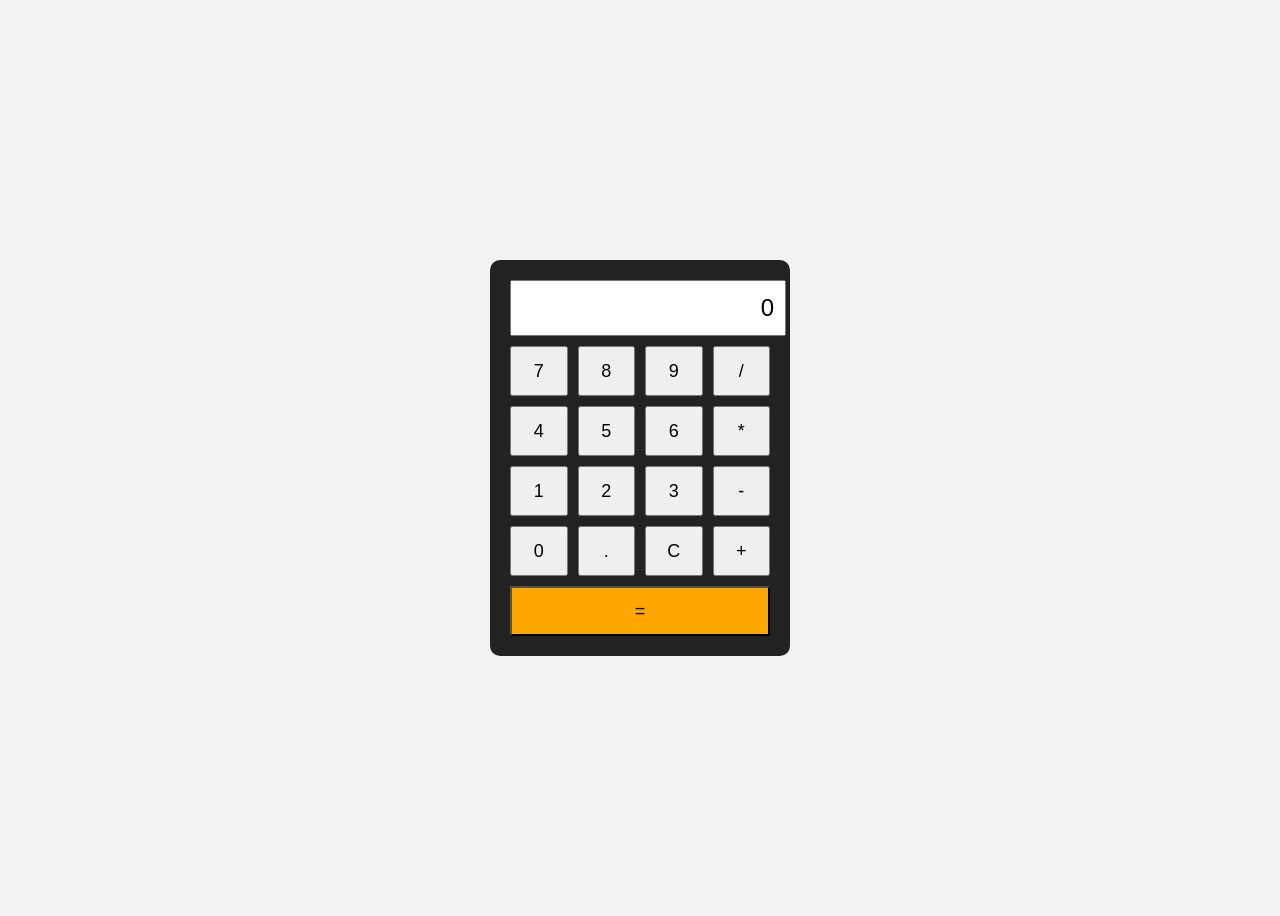
<file: calculator/index.html>
<!DOCTYPE html>
<html lang="ru">

<head>
    <meta charset="UTF-8">
    <meta name="viewport" content="width=device-width, initial-scale=1.0">
    <title>Калькулятор</title>
    <link rel="stylesheet" href="style.css" />
</head>

<body>
    <div class="calculator">
        <input type="text" id="display" readonly />
        <div class="buttons">
            <button>7</button>
            <button>8</button>
            <button>9</button>
            <button>/</button>

            <button>4</button>
            <button>5</button>
            <button>6</button>
            <button>*</button>

            <button>1</button>
            <button>2</button>
            <button>3</button>
            <button>-</button>

            <button>0</button>
            <button>.</button>
            <button id="clear">C</button>
            <button>+</button>

            <button class="equal">=</button>
        </div>
    </div>
    <script type="module" src="main.js"></script>

</body>

</html>
</file>
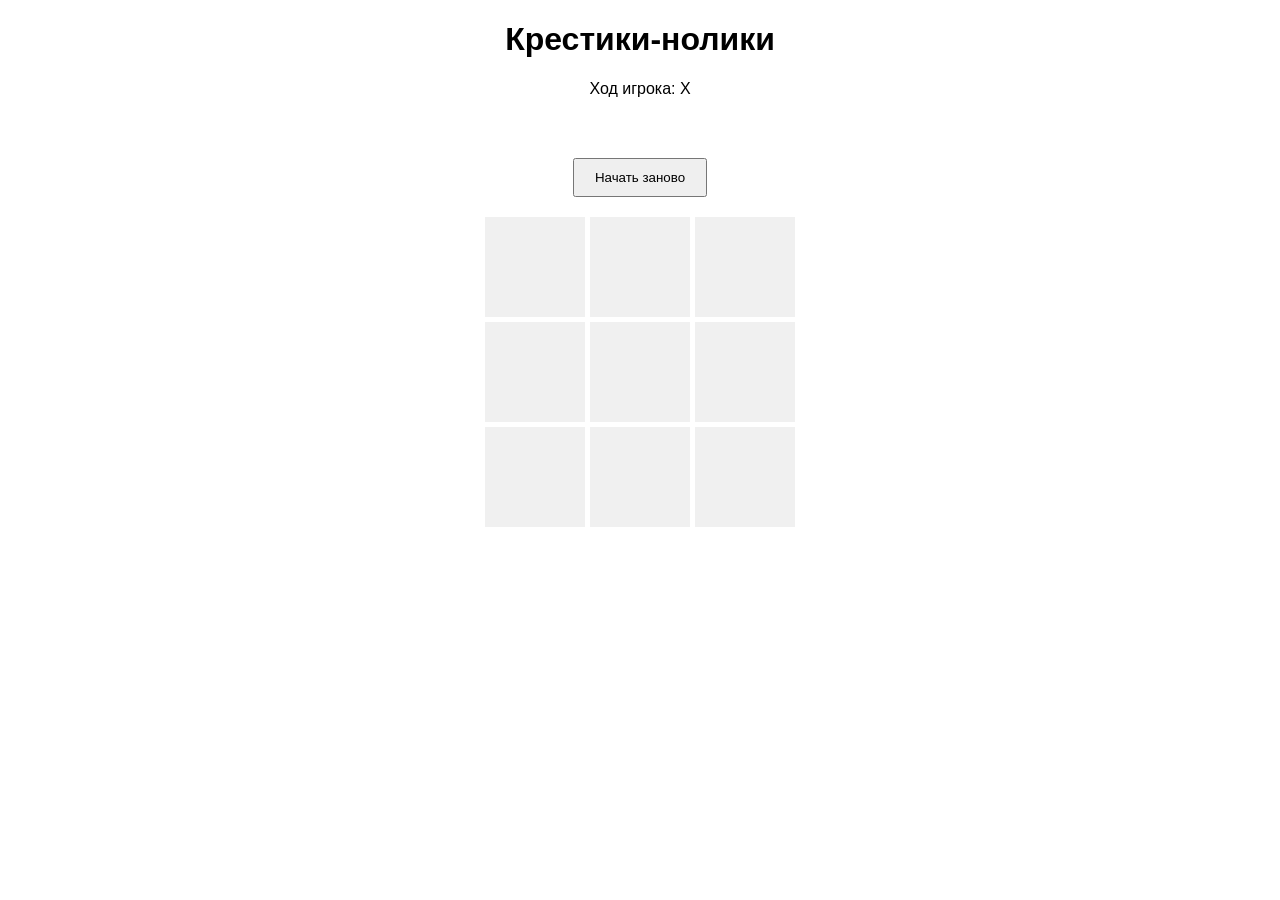
<file: tic-tac-toe/index.html>
<!DOCTYPE html>
<html lang="ru">

<head>
    <meta charset="UTF-8">
    <meta name="viewport" content="width=device-width, initial-scale=1.0">
    <title>Крестики-нолики</title>
    <link rel="stylesheet" href="style.css" />

<body>
    <h1>Крестики-нолики</h1>
    <p id="status">Ход игрока: Х</p>
    <div class="board"></div>
    <button id="restart">Начать заново</button>

    <div class="board">
        <div class="cell" data-index="0"></div>
        <div class="cell" data-index="1"></div>
        <div class="cell" data-index="2"></div>

        <div class="cell" data-index="3"></div>
        <div class="cell" data-index="4"></div>
        <div class="cell" data-index="5"></div>

        <div class="cell" data-index="6"></div>
        <div class="cell" data-index="7"></div>
        <div class="cell" data-index="8"></div>

    </div>
</body>

</html>
</file>
<file: calculator/style.css>
body {
  font-family: Arial, sans-serif;
  background: #f2f2f2;
  display: flex;
  justify-content: center;
  align-items: center;
  height: 100vh;
}
.calculator {
  background: #222;
  padding: 20px;
  border-radius: 10px;
  width: 260px;
}
#display {
  width: 100%;
  height: 50px;
  font-size: 24px;
  margin-bottom: 10px;
  text-align: right;
  padding-right: 10px;
}
.buttons {
  display: grid;
  grid-template-columns: repeat(4, 1fr);
  gap: 10px;
}
button {
  height: 50px;
  font-size: 18px;
  cursor: pointer;
}
.equal {
  grid-column: span 4;
  background: orange;
}
</file>
<file: tic-tac-toe/style.css>
body {
  font-family: Arial, sans-serif;
  text-align: center;
}
.board {
  display: grid;
  grid-template-columns: repeat(3, 100px);
  grid-gap: 5px;
  justify-content: center;
  margin: 20px auto;
}
.cell {
  width: 100px;
  height: 100px;
  background: #f0f0f0;
  font-size: 48px;
  display: flex;
  justify-content: center;
  align-items: center;
  cursor: pointer;
  user-select: none;
}
.cell:hover {
  background: #ddd;
}
button {
  margin-top: 20px;
  padding: 10px 20px;
}
</file>
